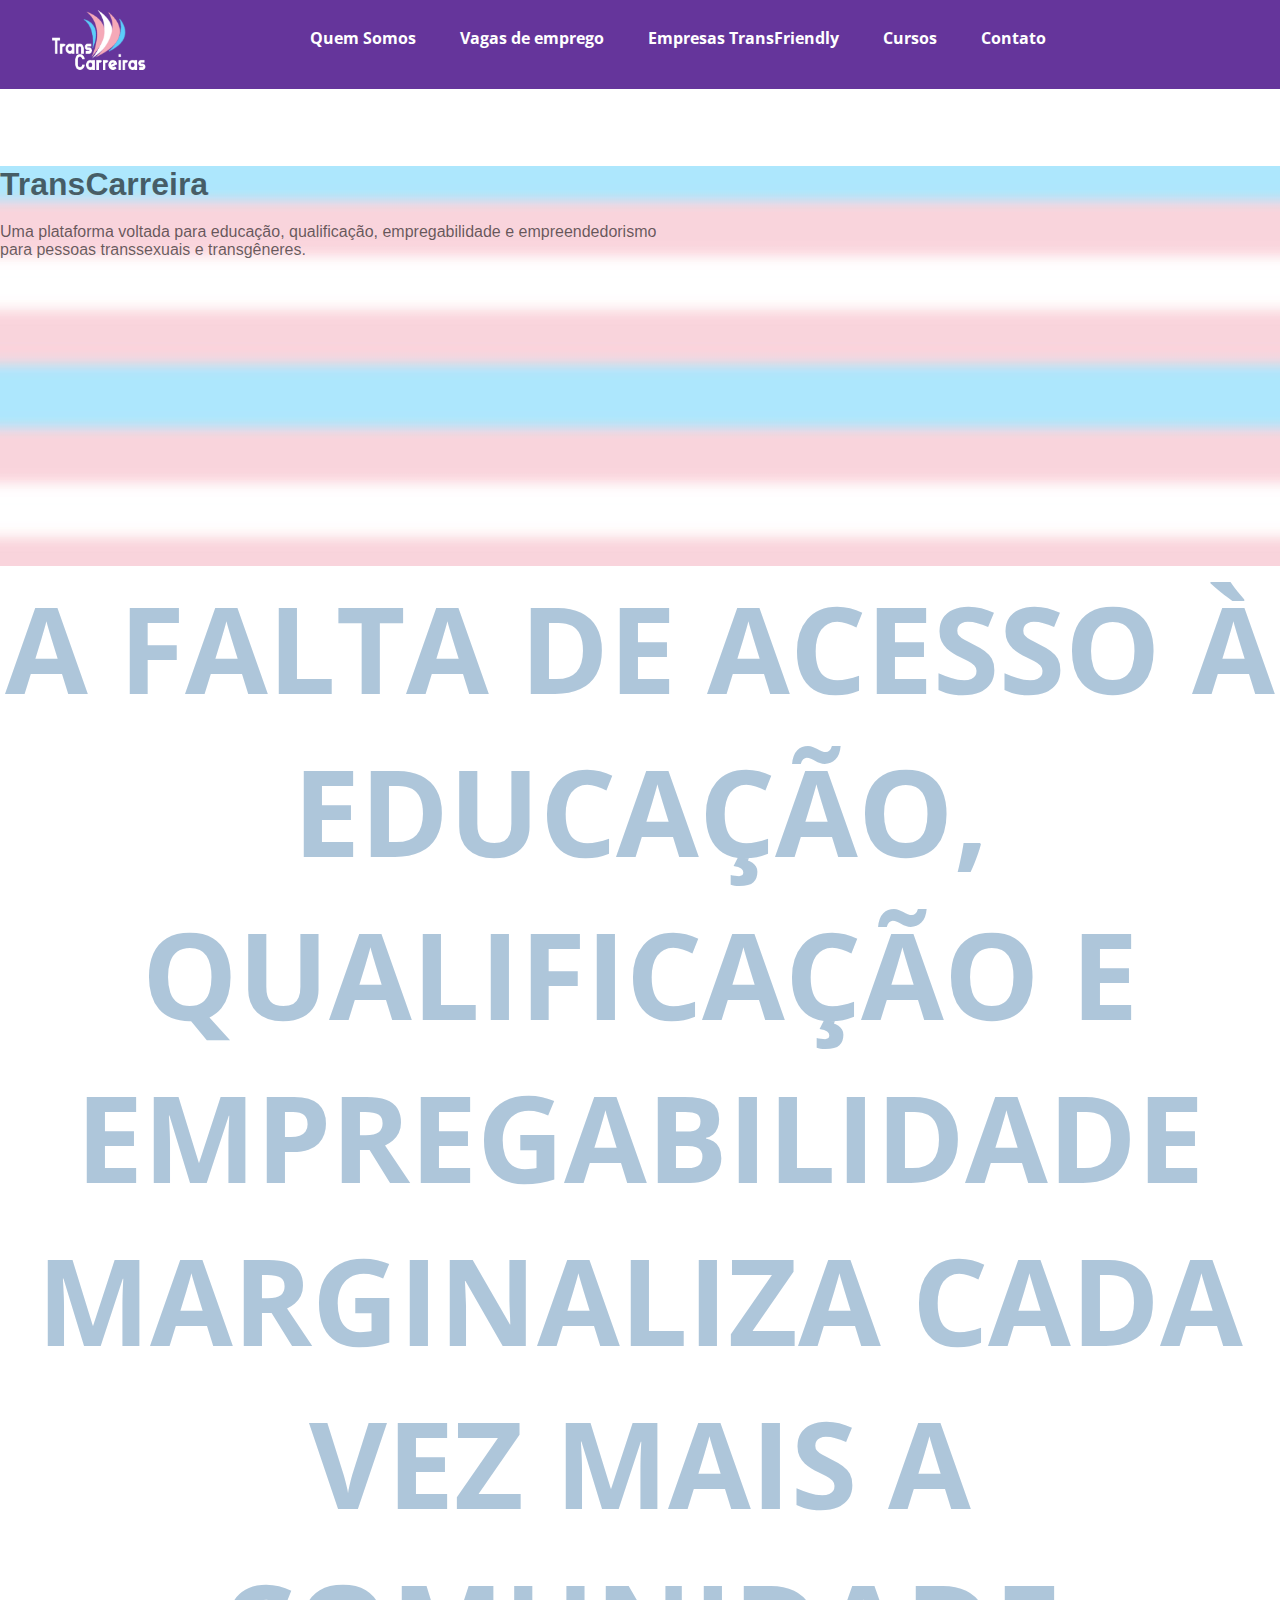
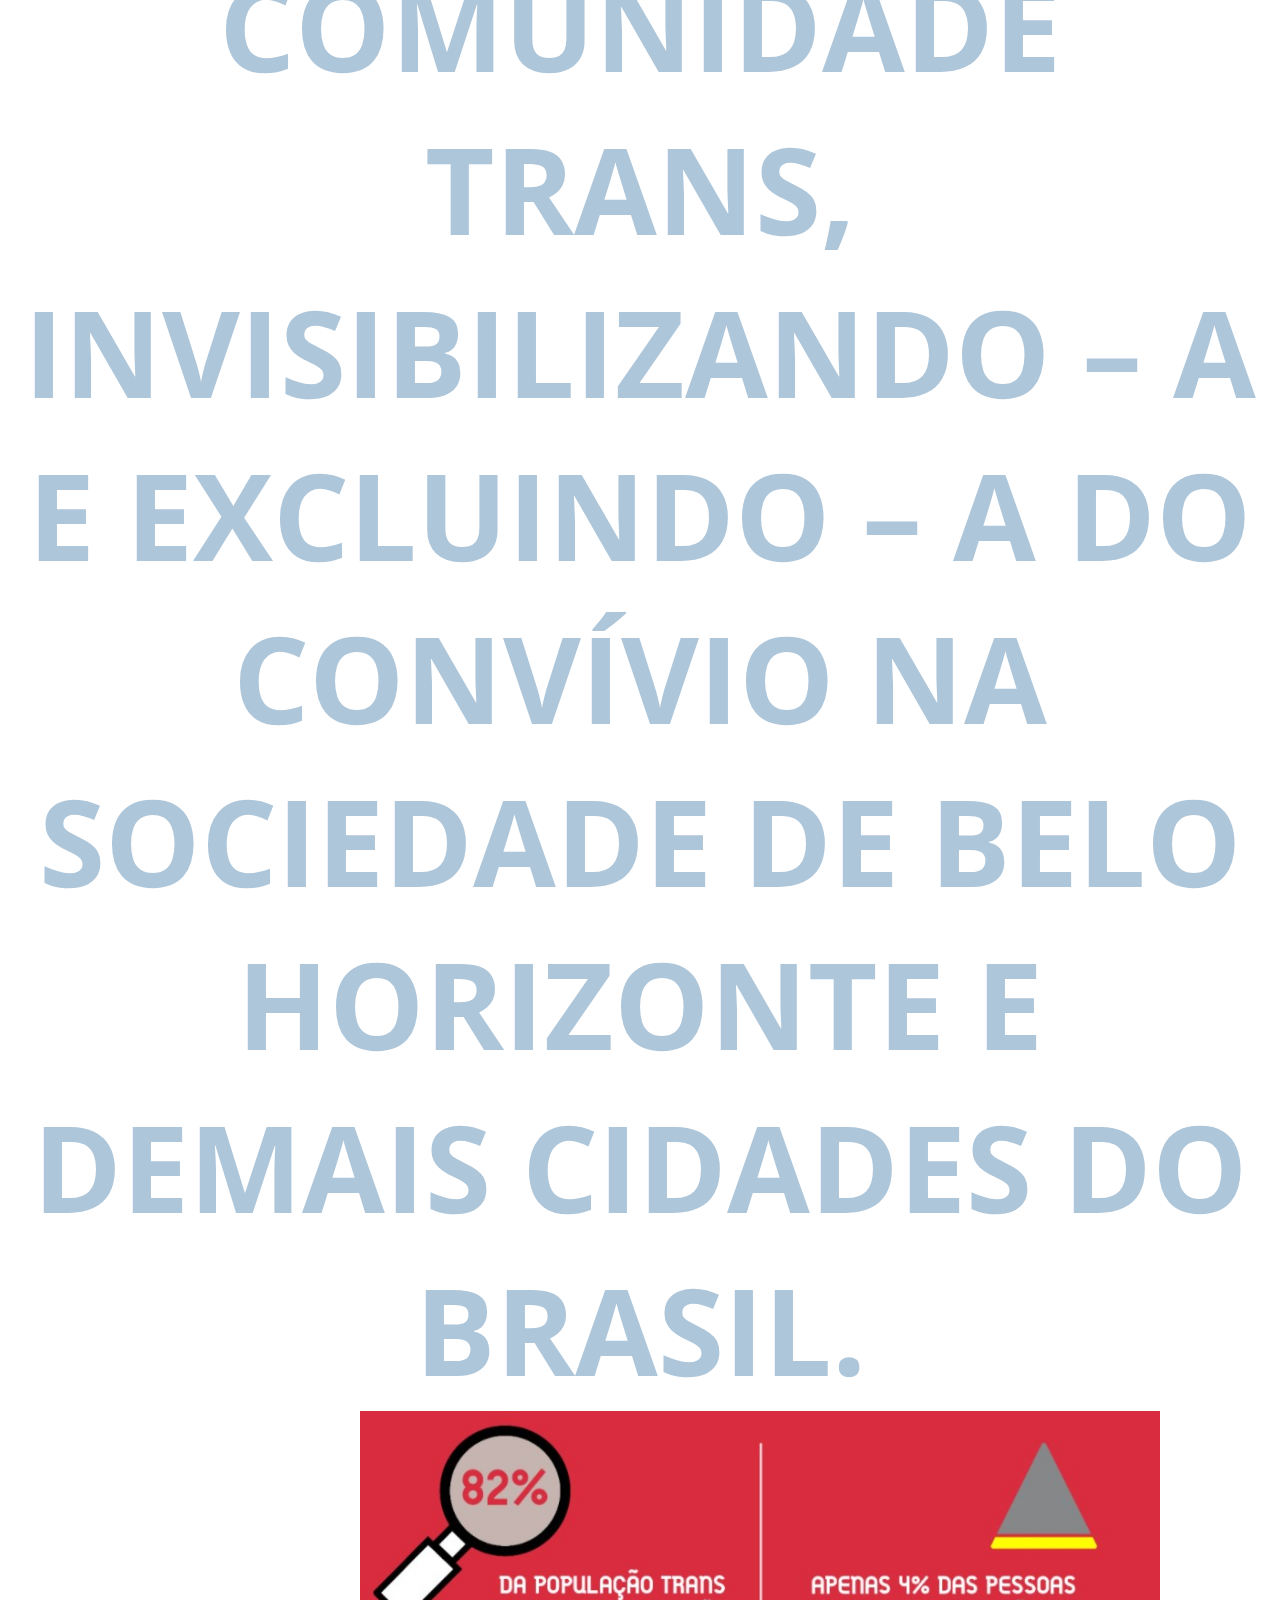
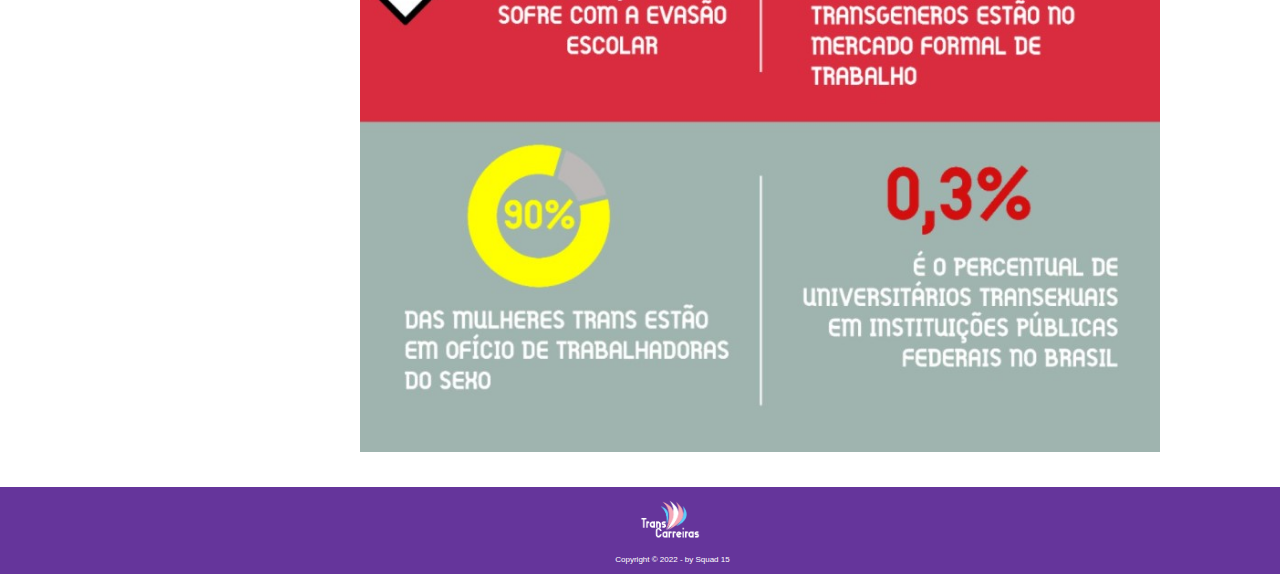
<file: HTML/Index.html>
<!DOCTYPE html>
<html lang="PT-BR">

<head>
    <meta charset="UTF-8">
    <Title>PaginaInicial</Title>
    <link rel="stylesheet" type="text/css" href="../CSS/EstilosCSS.css" />
    <link rel="stylesheet" href="https://stackpath.bootstrapcdn.com/bootstrap/4.1.3/css/bootstrap.min.css"
        integrity="sha384-MCw98/SFnGE8fJT3GXwEOngsV7Zt27NXFoaoApmYm81iuXoPkFOJwJ8ERdknLPMO" crossorigin="anonymous">
</head>

<body>

    <div>

        <header>
            <div class="topo">
                <nav class="cabecalho">
                    <div class="logo">
                        <a href="./Index.html"><img src="../Imagens/TransCarreira.png" alt="Logomarca"></a>
                    </div>
                    <div class="menu">
                        <ul>
                            <li><a href="./QuemSomos.html">Quem Somos</a></li>
                            <li><a href="./VagasEmprego.html">Vagas de emprego</a></li>
                            <li><a href="./EmpresasTransFriendly.html">Empresas TransFriendly</a></li>
                            <li><a href="./Cursos.html">Cursos</a></li>
                            <li><a href="./Contato.html">Contato</a></li>
                        </ul>
                    </div>
                </nav>
            </div>
        </header>

        <main>

            <section>

                <div class="jumbotron">

                    <div class="container">
                        <h1 class="display-4">TransCarreira</h1>
                        <p class="lead">Uma plataforma voltada para educação, qualificação, empregabilidade e
                            empreendedorismo <br>
                            para pessoas transsexuais e transgêneres.</p>
                    </div>
                </div>

            </section>

            <section>

                <div class="container">


                    <div class="vagas_titulo my-5">

                        <h2>
                            A falta de acesso à educação, qualificação e empregabilidade marginaliza cada vez mais a
                            comunidade
                            trans, invisibilizando – a e excluindo – a do convívio na sociedade de Belo Horizonte e
                            demais
                            cidades
                            do brasil.
                        </h2>
                    </div>

                </div>

                <!-- </section>

            <div class="container">

                <section class="dados">



                    <article>
                        <p class="paragrafoDados">82% da população trans sofre com a evasão escolar devido aos
                            preconceitos que sofrem</p>
                    </article>

                    <article>
                        <p class="paragrafoDados">Pessoas transsexuais são menos de 0,3% dos universitários em
                            intituições federais no Brasil</p>
                    </article>

            </div>

            </section>

            <div class="container">

                <section class="dados">

                    <article>
                        <p class="paragrafoDados">90% das mulheres trans estão em oficio de trabalhadoras do sexo</p>
                    </article>

                    <article>
                        <p class="paragrafoDados">Apenas 4% das pessoas transgenero estão no mercado formal de trabalho
                        </p>
                    </article>
            </div>


            </section> -->

                <div>
                    <img id="imgDados" src="../Imagens/imgDados.jpg">
                </div>

        </main>

        <footer>


            <div>
                <!--<img src="../Imagens/recode.jpeg" alt="Logo Recode">-->
                <img src="../Imagens/TransCarreira.png" alt="Logo TransCarreira">
                <div>
                    <p id="pFot">Copyright &copy; 2022 - by Squad 15</p>
                </div>
            </div>

        </footer>

    </div>

</Body>
</file>
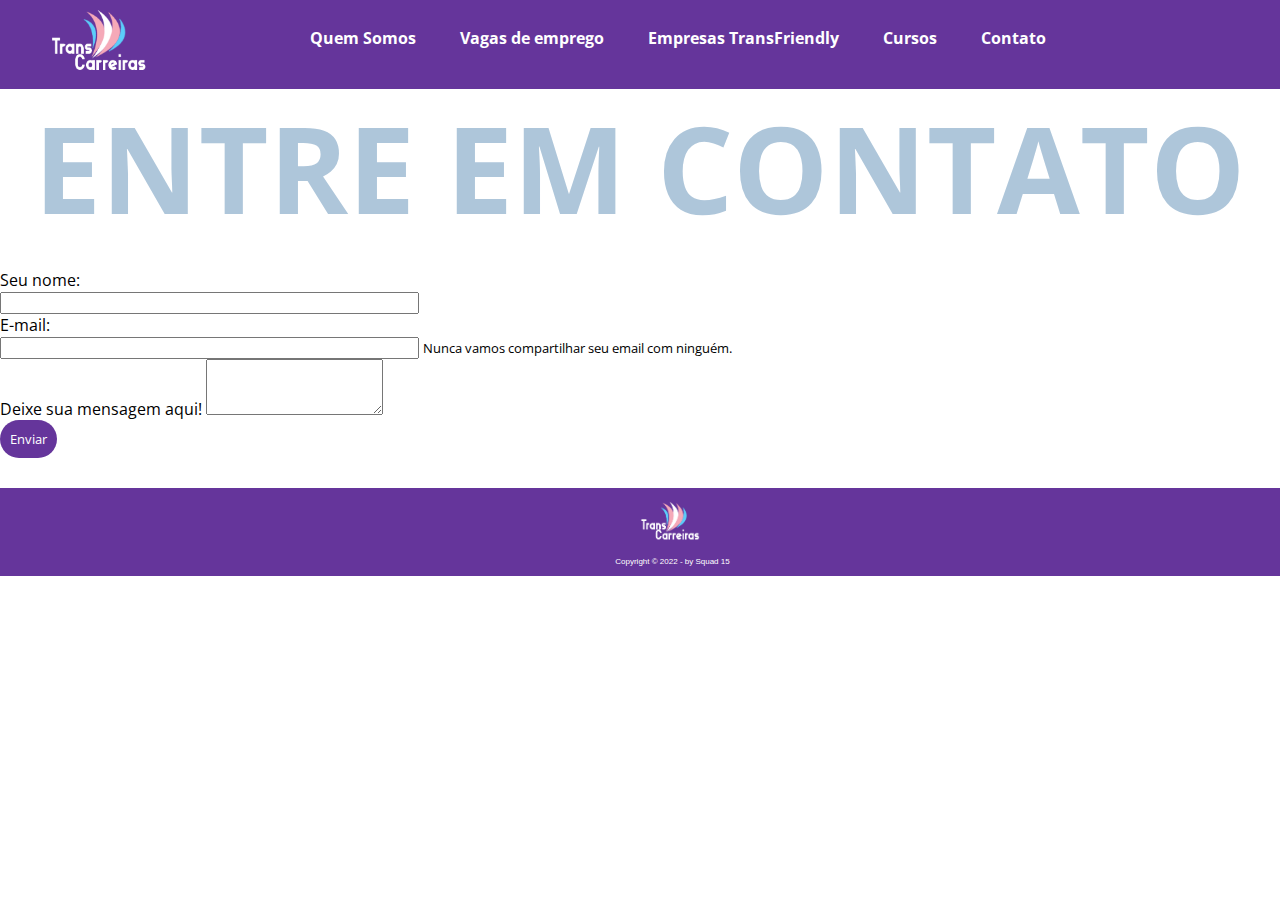
<file: HTML/Contato.html>
<!DOCTYPE html>
<html lang="PT-BR">

<head>
    <meta charset="UTF-8">
    <Title>Contato</Title>
    <link rel="stylesheet" type="text/css" href="../CSS/EstilosCSS.css" />
    <link rel="stylesheet" href="https://stackpath.bootstrapcdn.com/bootstrap/4.1.3/css/bootstrap.min.css"
        integrity="sha384-MCw98/SFnGE8fJT3GXwEOngsV7Zt27NXFoaoApmYm81iuXoPkFOJwJ8ERdknLPMO" crossorigin="anonymous">
</head>

<body>

    <div>

        <header>
            <div class="topo">
                <nav class="cabecalho">
                    <div class="logo">
                        <a href="./Index.html"><img src="../Imagens/TransCarreira.png" alt="Logomarca"></a>
                    </div>
                    <div class="menu">
                        <ul>
                            <li><a href="./QuemSomos.html">Quem Somos</a></li>
                            <li><a href="./VagasEmprego.html">Vagas de emprego</a></li>
                            <li><a href="./EmpresasTransFriendly.html">Empresas TransFriendly</a></li>
                            <li><a href="./Cursos.html">Cursos</a></li>
                            <li><a href="./Contato.html">Contato</a></li>
                        </ul>
                    </div>
                </nav>
            </div>
        </header>
    </div>

    <section>

        <section>
            <div class="vagas_titulo my-5">
                <h2>Entre em contato</h2>
            </div>
        </section>

        <form>
            <div class="container">
                <div class="form-group">
                    <label for="exampleInputEmail1">Seu nome:</label>
                    <br>
                    <input type="text" class="formControlNome" id="nome" aria-describedby="nomeHelp" size="50">
                </div>

                <div class="form-group">
                    <label for="exampleInputEmail1">E-mail:</label>
                    <br>
                    <input type="email" class="formControlEmail" id="email1" aria-describedby="emailHelp" size="50">
                    <small id="emailHelp" class="form-text text-muted">Nunca vamos compartilhar seu email com
                        ninguém.</small>
                </div>

                <div class="form-group">
                    <label for="FormControlTextarea1">Deixe sua mensagem aqui!</label>
                    <textarea class="form-control" id="FormControlTextarea1" rows="3"></textarea>
                </div>

                <button id="formBotao" type="submit" class="btn btn-primary">Enviar</button>
        </form>

        </div>

    </section>

    <footer>


        <div>
            <!--<img src="../Imagens/recode.jpeg" alt="Logo Recode">-->
            <img src="../Imagens/TransCarreira.png" alt="Logo TransCarreira">
            <div>
                <p id="pFot">Copyright &copy; 2022 - by Squad 15</p>
            </div>
        </div>

    </footer>

</body>
</file>
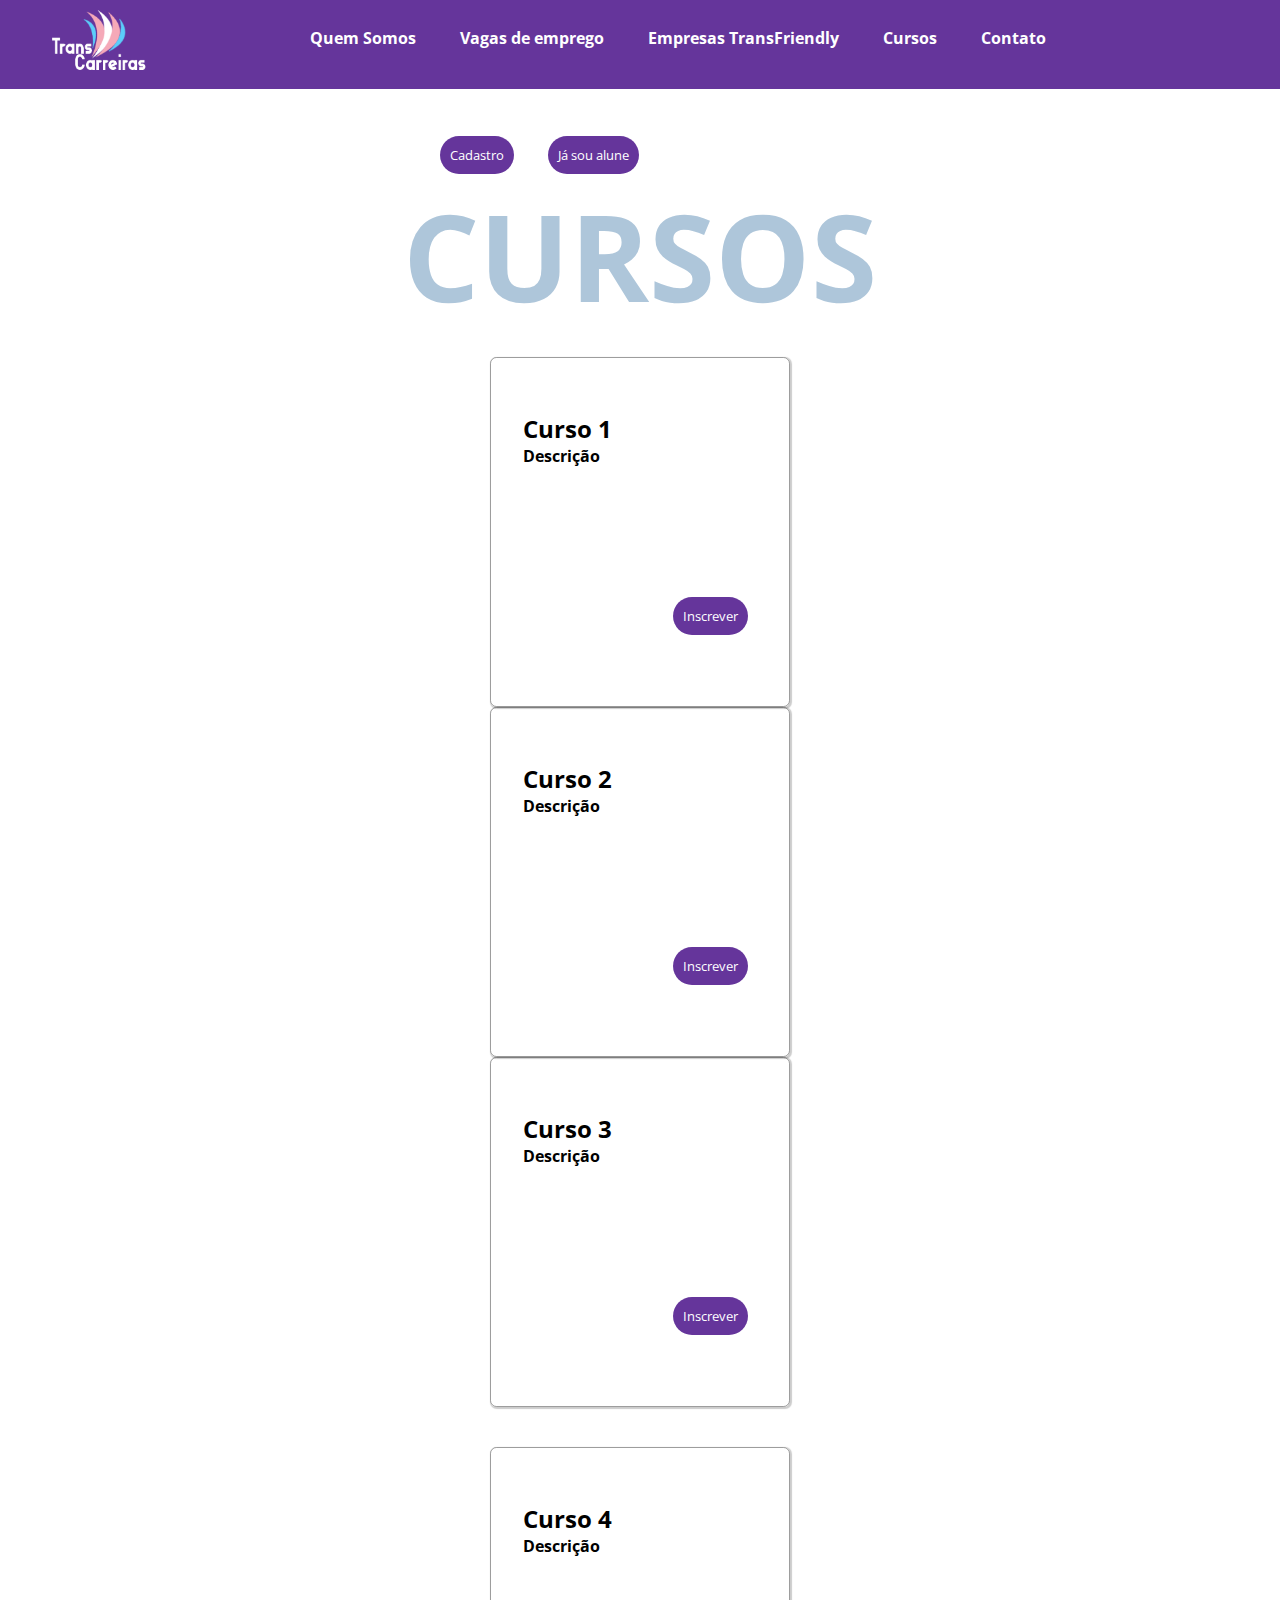
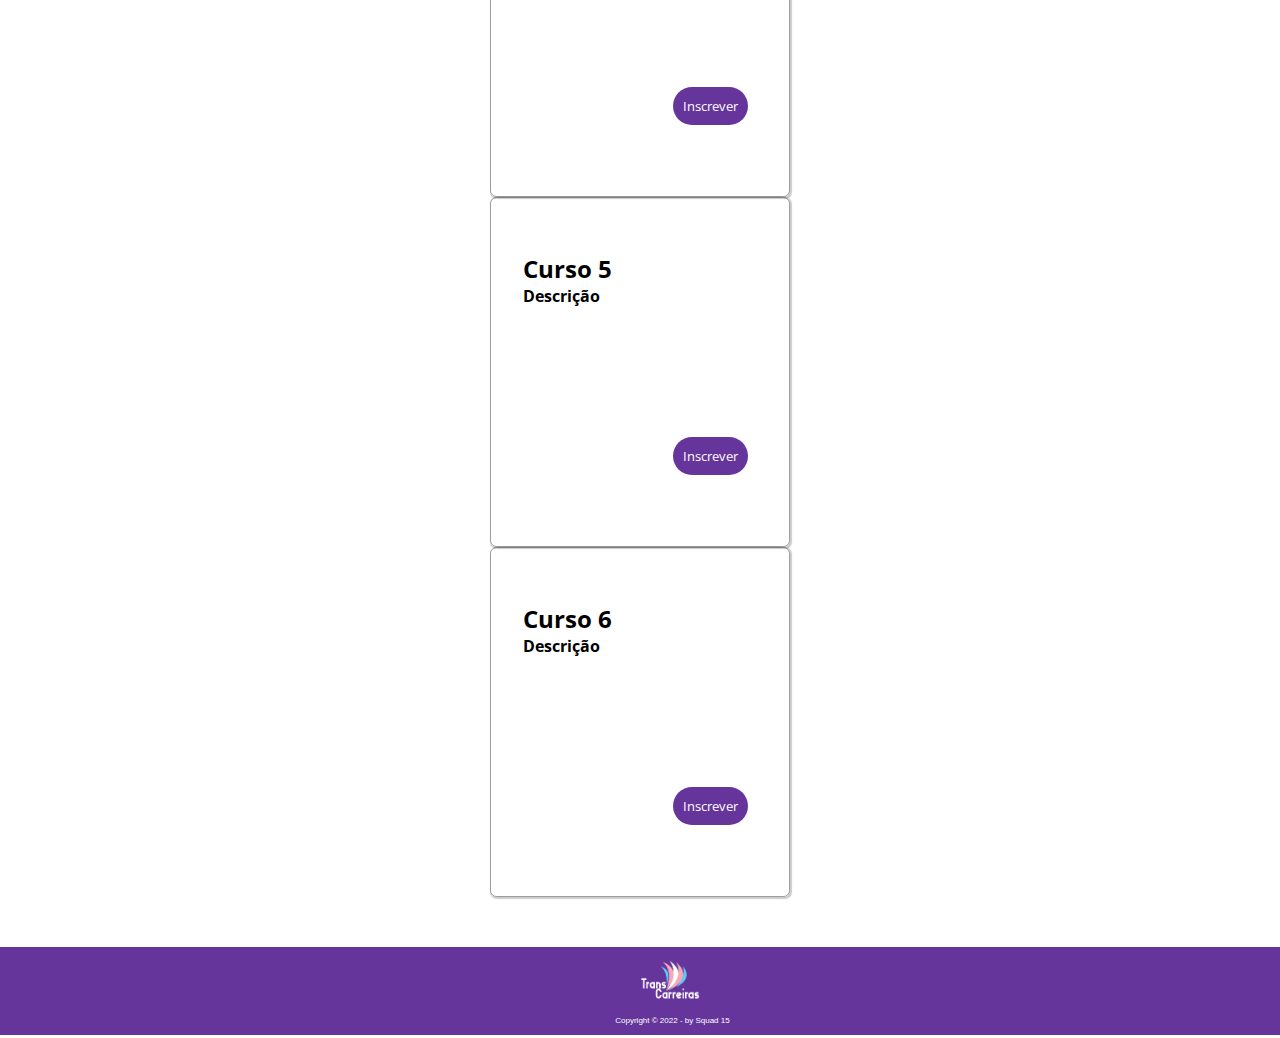
<file: HTML/Cursos.html>
<!DOCTYPE html>
<html lang="PT-BR">

<head>
    <meta charset="UTF-8">
    <Title>Cursos</Title>
    <link rel="stylesheet" type="text/css" href="../CSS/EstilosCSS.css" />
    <link rel="stylesheet" href="https://stackpath.bootstrapcdn.com/bootstrap/4.1.3/css/bootstrap.min.css"
        integrity="sha384-MCw98/SFnGE8fJT3GXwEOngsV7Zt27NXFoaoApmYm81iuXoPkFOJwJ8ERdknLPMO" crossorigin="anonymous">
</head>

<body>
    <div>
        <header>
            <div class="topo">
                <nav class="cabecalho">
                    <div class="logo">
                        <a href="./Index.html"><img src="../Imagens/TransCarreira.png" width="150px"
                                alt="Logomarca"></a>
                    </div>
                    <div class="menu">
                        <ul>
                            <li><a href="./QuemSomos.html">Quem Somos</a></li>
                            <li><a href="./VagasEmprego.html">Vagas de emprego</a></li>
                            <li><a href="./EmpresasTransFriendly.html">Empresas TransFriendly</a></li>
                            <li><a href="./Cursos.html">Cursos</a></li>
                            <li><a href="./Contato.html">Contato</a></li>
                        </ul>
                    </div>
                </nav>
            </div>
        </header>
        <main>
            <div class="container">
                <button id="formBotaoCurso1">Cadastro</button>
                <button id="formBotaoCurso">Já sou alune</button>
            </div>

            <!--<div class="btn-group btn-group-toggle" data-toggle="buttons">
                    <label class="btn btn-secondary active">
                      <input type="radio" name="options" id="option1" autocomplete="off" checked> Ativo
                    </label>
                    <label class="btn btn-secondary">
                      <input type="radio" name="options" id="option2" autocomplete="off"> Radio
                    </label>
            </div>-->
            <section>
                <div class="container">
                    <div class="vagas_titulo my-5">
                        <h2>Cursos</h2>
                    </div>
                    <div class="row justify-content-center my-5">
                        <div class="col-sm">
                            <div class="Card">
                                <div class="Card-info">
                                    <br>
                                    <h2>Curso 1</h2>
                                    <h4>Descrição</h4>
                                    <button>Inscrever</button>
                                </div>
                            </div>
                        </div>
                        <div class="col-sm">
                            <div class="Card">
                                <div class="Card-info">
                                    <br>
                                    <h2>Curso 2</h2>
                                    <h4>Descrição</h4>
                                    <button>Inscrever</button>
                                </div>
                            </div>
                        </div>
                        <div class="col-sm">
                            <div class="Card">
                                <div class="Card-info">
                                    <br>
                                    <h2>Curso 3</h2>
                                    <h4>Descrição</h4>
                                    <button>Inscrever</button>
                                </div>
                            </div>
                        </div>
                    </div>
                    <div class="row justify-content-center">
                        <div class="col-sm">
                            <div class="Card">
                                <div class="Card-info">
                                    <br>
                                    <h2>Curso 4</h2>
                                    <h4>Descrição</h4>
                                    <button>Inscrever</button>
                                </div>
                            </div>
                        </div>
                        <div class="col-sm">
                            <div class="Card">
                                <div class="Card-info">
                                    <br>
                                    <h2>Curso 5</h2>
                                    <h4>Descrição</h4>
                                    <button>Inscrever</button>
                                </div>
                            </div>
                        </div>
                        <div class="col-sm">
                            <div class="Card">
                                <div class="Card-info">
                                    <br>
                                    <h2>Curso 6</h2>
                                    <h4>Descrição</h4>
                                    <button>Inscrever</button>
                                </div>
                            </div>
                        </div>
                    </div>
                </div>
            </section>
    </div>
    <footer>


        <div>
            <!--<img src="../Imagens/recode.jpeg" alt="Logo Recode">-->
            <img src="../Imagens/TransCarreira.png" alt="Logo TransCarreira">
            <div>
                <p id="pFot">Copyright &copy; 2022 - by Squad 15</p>
            </div>
        </div>


        </div>

    </footer>

</body>

</html>
</file>
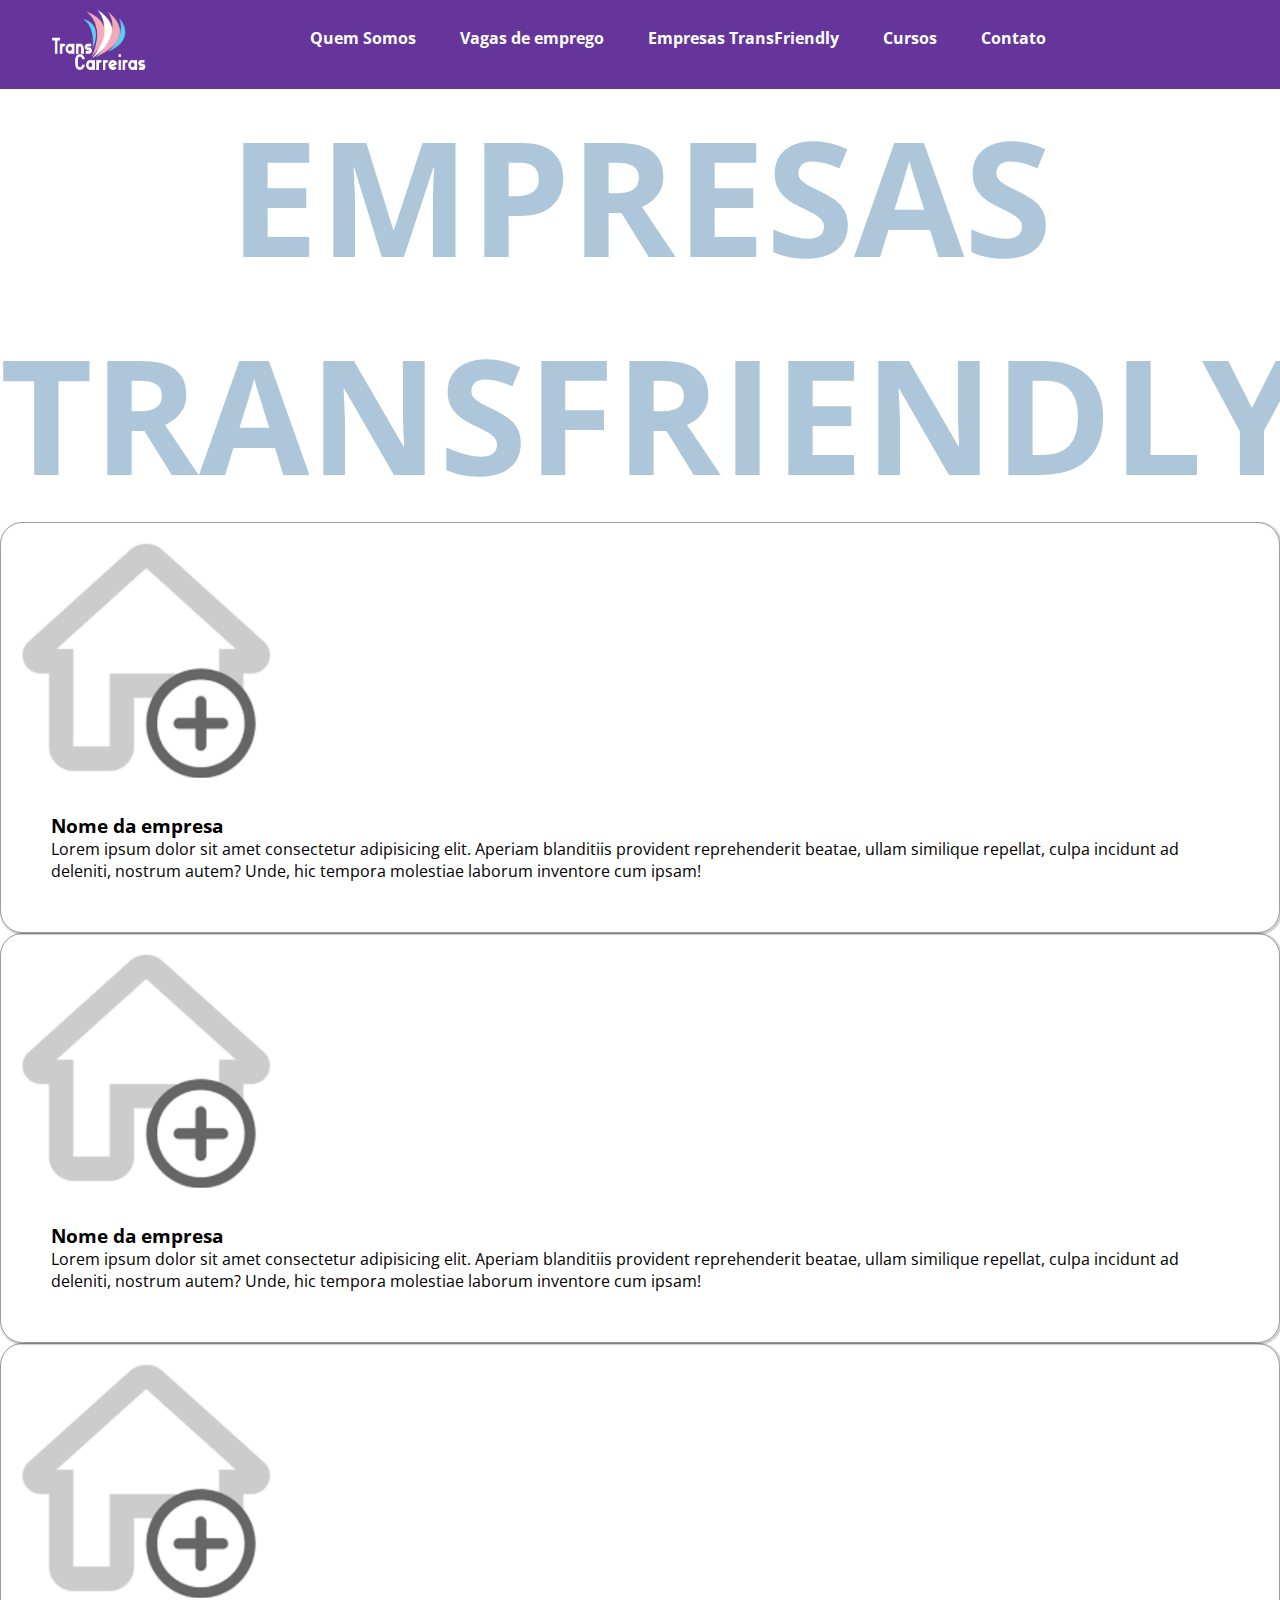
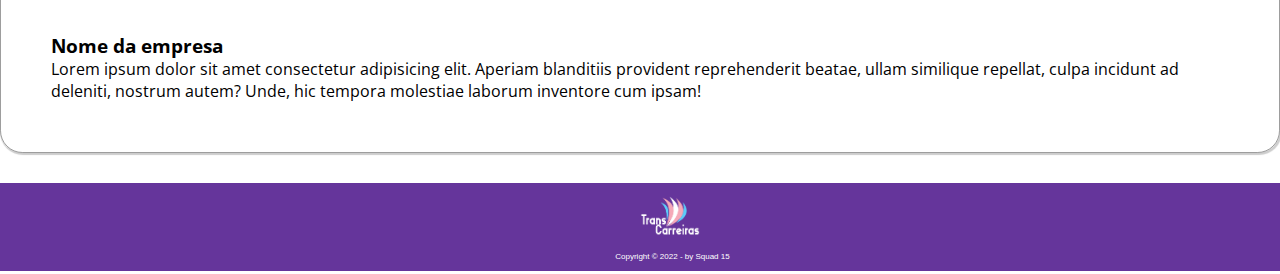
<file: HTML/EmpresasTransFriendly.html>
<!DOCTYPE html>
<html lang="PT-BR">

<head>
    <meta charset="UTF-8">
    <Title>EmpresasTransFriendly</Title>
    <link rel="stylesheet" type="text/css" href="../CSS/EstilosCSS.css" />
    <link rel="stylesheet" href="https://stackpath.bootstrapcdn.com/bootstrap/4.1.3/css/bootstrap.min.css"
        integrity="sha384-MCw98/SFnGE8fJT3GXwEOngsV7Zt27NXFoaoApmYm81iuXoPkFOJwJ8ERdknLPMO" crossorigin="anonymous">
</head>

<body>

    <div>
        <header>
            <div class="topo">
                <nav class="cabecalho">
                    <div class="logo">
                        <a href="./Index.html"><img src="../Imagens/TransCarreira.png" alt="Logomarca"></a>
                    </div>
                    <div class="menu">
                        <ul>
                            <li><a href="./QuemSomos.html">Quem Somos</a></li>
                            <li><a href="./VagasEmprego.html">Vagas de emprego</a></li>
                            <li><a href="./EmpresasTransFriendly.html">Empresas TransFriendly</a></li>
                            <li><a href="./Cursos.html">Cursos</a></li>
                            <li><a href="./Contato.html">Contato</a></li>
                        </ul>
                    </div>
                </nav>
            </div>
        </header>

        <main>
            <section>
                <div class="container">
                    <div class="vagas_titulo my-5 text-center">
                        <h1>Empresas TransFriendly</h1>
                    </div>
                    <div id="borda" class="row my-5">
                        <div class="col-sm-4">
                            <div class="card-img">
                                <img src="../Imagens/Pagina_inicial.jpg" width="250px" alt="img_emp">
                            </div>
                        </div>
                        <div class="col-sm text-center my-3">
                            <div class="card-info-texto">
                                <h3>Nome da empresa</h3>
                                <p>Lorem ipsum dolor sit amet consectetur adipisicing elit.
                                    Aperiam blanditiis provident reprehenderit beatae,
                                    ullam similique repellat, culpa incidunt ad deleniti,
                                    nostrum autem? Unde, hic tempora molestiae laborum inventore
                                    cum ipsam!</p>
                            </div>
                        </div>
                    </div>
                    <div id="borda" class="row my-5">
                        <div class="col-sm-4">
                            <div class="card-img">
                                <img src="../Imagens/Pagina_inicial.jpg" width="250px" alt="img_emp">
                            </div>
                        </div>
                        <div class="col-sm text-center my-3">
                            <div class="card-info-texto">
                                <h3>Nome da empresa</h3>
                                <p>Lorem ipsum dolor sit amet consectetur adipisicing elit.
                                    Aperiam blanditiis provident reprehenderit beatae,
                                    ullam similique repellat, culpa incidunt ad deleniti,
                                    nostrum autem? Unde, hic tempora molestiae laborum inventore
                                    cum ipsam!</p>
                            </div>
                        </div>
                    </div>
                    <div id="borda" class="row my-5">
                        <div class="col-sm-4">
                            <div class="card-img">
                                <img src="../Imagens/Pagina_inicial.jpg" width="250px" alt="img_emp">
                            </div>
                        </div>
                        <div class="col-sm text-center my-3">
                            <div class="card-info-texto">
                                <h3>Nome da empresa</h3>
                                <p>Lorem ipsum dolor sit amet consectetur adipisicing elit.
                                    Aperiam blanditiis provident reprehenderit beatae,
                                    ullam similique repellat, culpa incidunt ad deleniti,
                                    nostrum autem? Unde, hic tempora molestiae laborum inventore
                                    cum ipsam!</p>
                            </div>
                        </div>
                    </div>
                </div>
            </section>
        </main>

        <footer>


            <div>
                <!--<img src="../Imagens/recode.jpeg" alt="Logo Recode">-->
                <img src="../Imagens/TransCarreira.png" alt="Logo TransCarreira">
                <div>
                    <p id="pFot">Copyright &copy; 2022 - by Squad 15</p>
                </div>
            </div>

        </footer>

    </div>

</Body>
</file>
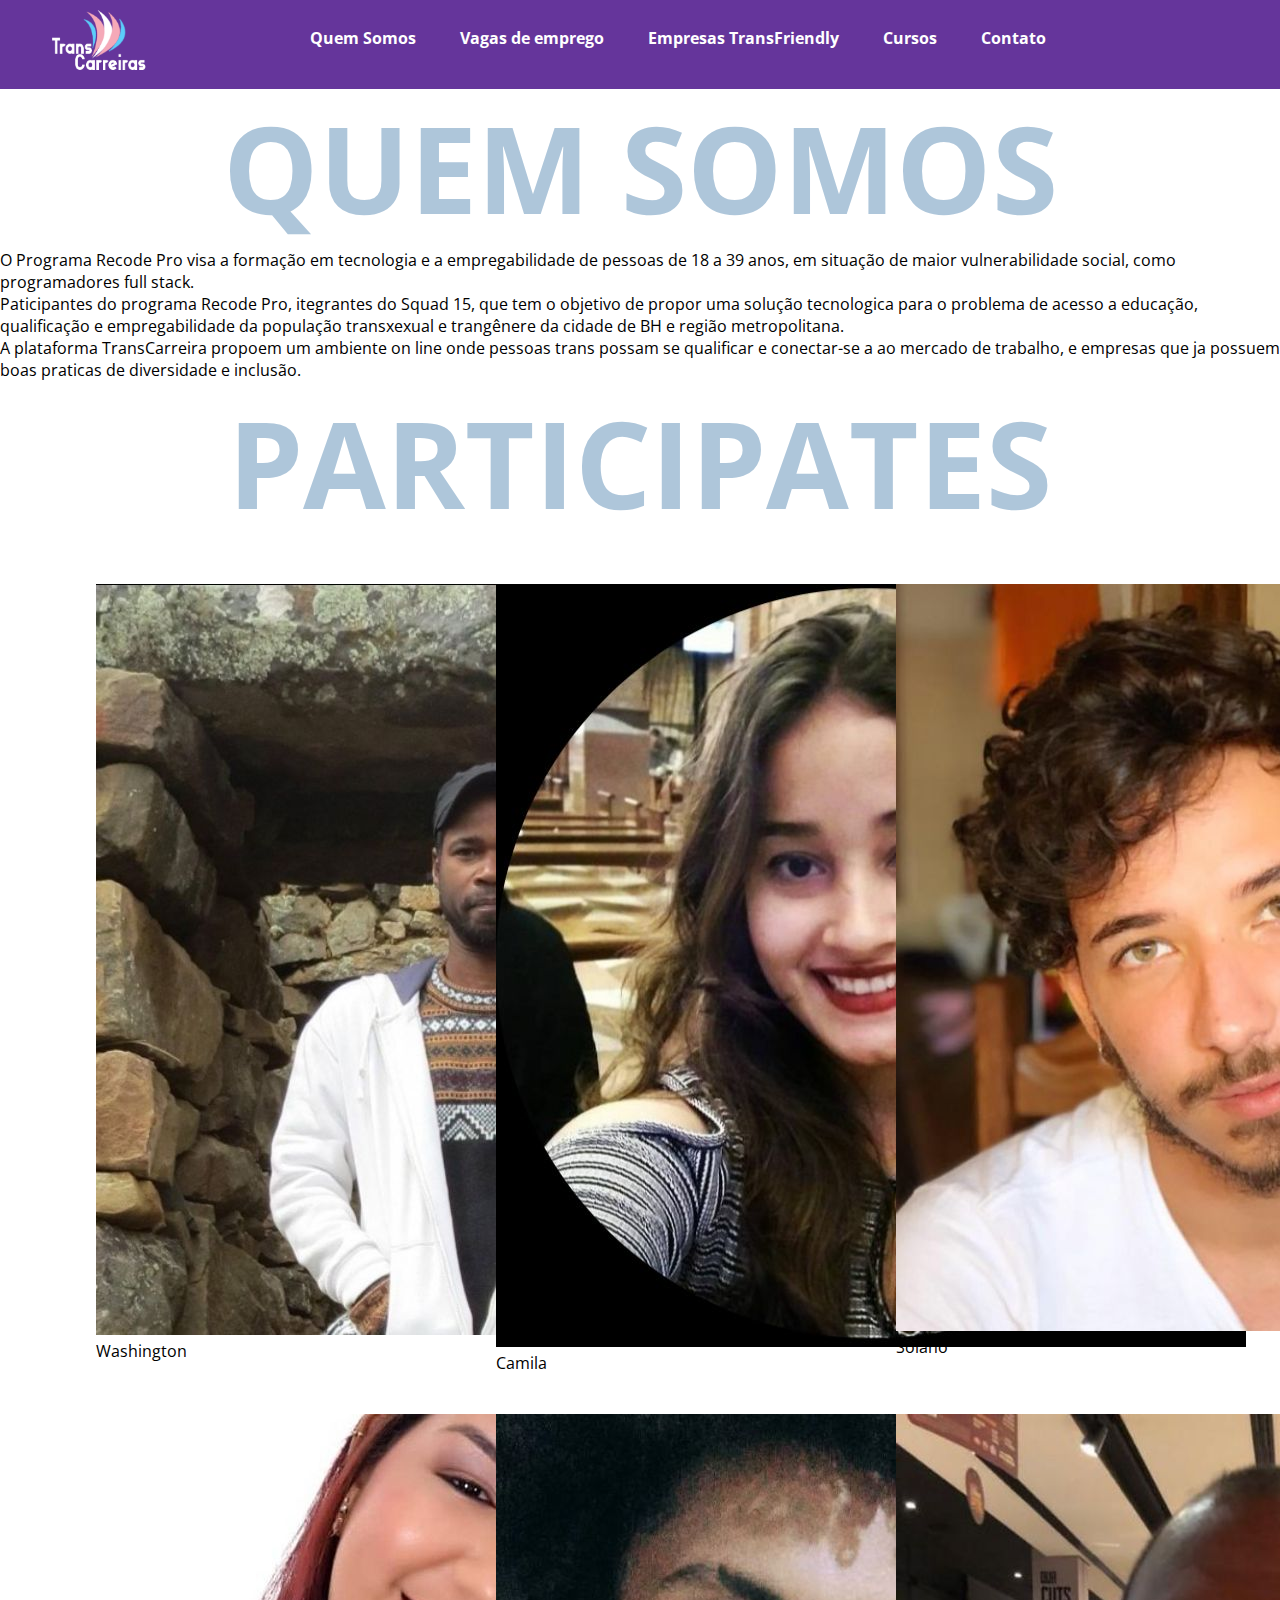
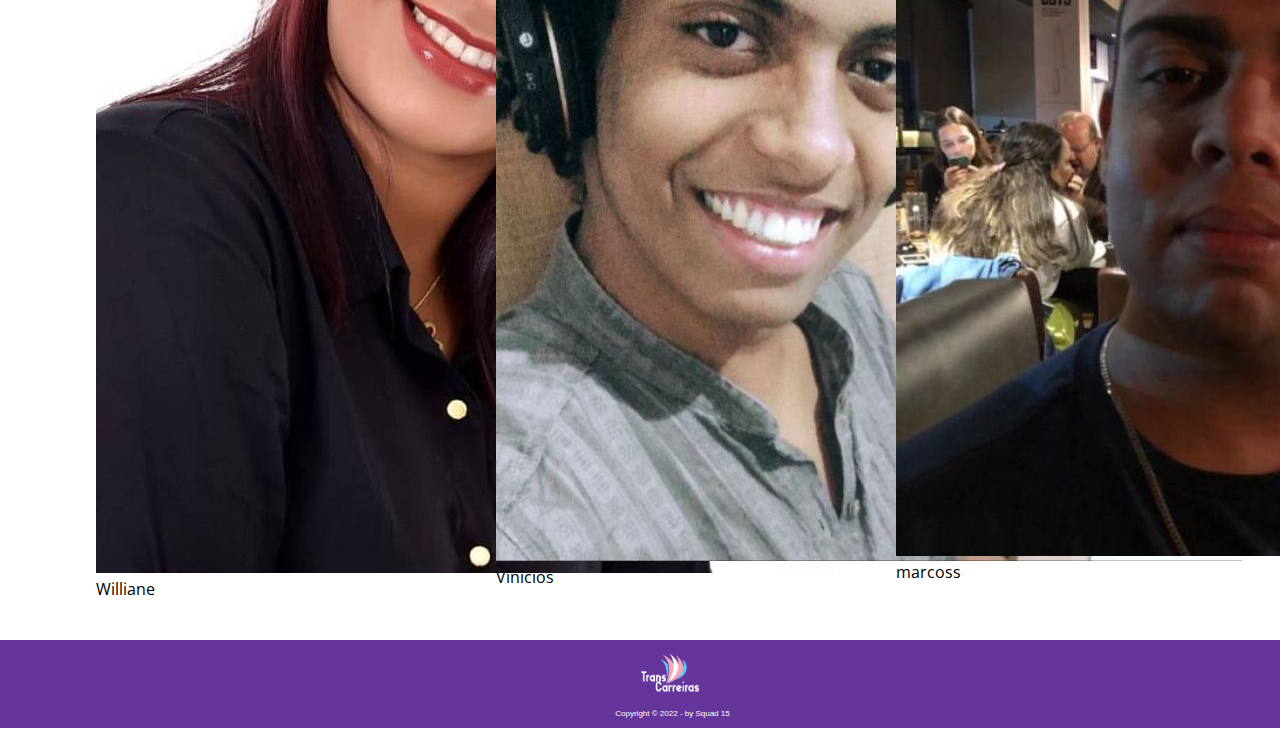
<file: HTML/QuemSomos.html>
<!DOCTYPE html>
<html lang="PT-BR">

<head>
    <meta charset="UTF-8">
    <Title>QuemSomos</Title>
    <link rel="stylesheet" type="text/css" href="../CSS/EstilosCSS.css" />
    <link rel="stylesheet" href="https://stackpath.bootstrapcdn.com/bootstrap/4.1.3/css/bootstrap.min.css"
        integrity="sha384-MCw98/SFnGE8fJT3GXwEOngsV7Zt27NXFoaoApmYm81iuXoPkFOJwJ8ERdknLPMO" crossorigin="anonymous">
</head>

<body>

    <div>

        <header>
            <div class="topo">
                <nav class="cabecalho">
                    <div class="logo">
                        <a href="./Index.html"><img src="../Imagens/TransCarreira.png"></a>
                    </div>
                    <div class="menu">
                        <ul>
                            <li><a href="./QuemSomos.html">Quem Somos</a></li>
                            <li><a href="./VagasEmprego.html">Vagas de emprego</a></li>
                            <li><a href="./EmpresasTransFriendly.html">Empresas TransFriendly</a></li>
                            <li><a href="./Cursos.html">Cursos</a></li>
                            <li><a href="./Contato.html">Contato</a></li>
                        </ul>
                    </div>
                </nav>
            </div>
        </header>



        <main>
            <div class="container">

                <section>

                    <div class="vagas_titulo my-5">
                        <h2>Quem somos</h2>
                    </div>

                    <p>O Programa Recode Pro visa a formação em tecnologia e a empregabilidade de pessoas de 18 a 39
                        anos,
                        em situação de maior vulnerabilidade social, como programadores full stack.</p>

                    <p>Paticipantes do programa Recode Pro, itegrantes do Squad 15, que tem o objetivo de propor uma
                        solução tecnologica
                        para o problema de acesso a educação, qualificação e empregabilidade da população transxexual e
                        trangênere da cidade de BH e região metropolitana.</p>

                    <p>A plataforma TransCarreira propoem um ambiente on line onde pessoas trans possam se qualificar e
                        conectar-se a ao mercado de trabalho, e empresas que ja possuem boas praticas de diversidade e
                        inclusão.</p>


                    <div class="vagas_titulo my-5">
                        <h2>Participates<h2>
                    </div>

                    <section>

                        <div class="membros">

                            <div class="card" style="width: 18rem;">
                                <img class="card-img-top" src="../Imagens/Wash.jpeg" alt="Foto Integrande Washington">
                                <div class="card-body">
                                    <p class="card-text">Washington</p>
                                </div>
                            </div>

                            <div class="card" style="width: 18rem;">
                                <img class="card-img-top" src="../Imagens/Camila.jpeg" alt="Foto Integrande Camila">
                                <div class="card-body">
                                    <p class="card-text">Camila</p>
                                </div>
                            </div>

                            <div class="card" style="width: 18rem;">
                                <img class="card-img-top" src="../Imagens/Solano.jpeg" alt="Foto Integrande Solano">
                                <div class="card-body">
                                    <p class="card-text">Solano</p>
                                </div>
                            </div>

                        </div>

                        <div class="membros">

                            <div class="card" style="width: 18rem;">
                                <img class="card-img-top" src="../Imagens/Willy.jpeg" alt="Foto Integrande Willi">
                                <div class="card-body">
                                    <p class="card-text">Williane</p>
                                </div>
                            </div>

                            <div class="card" style="width: 18rem;">
                                <img class="card-img-top" src="../Imagens/Vini.jpeg" alt="Foto Integrande Vinicios">
                                <div class="card-body">
                                    <p class="card-text">Vinicios</p>
                                </div>
                            </div>

                            <div class="card" style="width: 18rem;">
                                <img class="card-img-top" src="../Imagens/Marcos.jpeg" alt="Foto Integrande marcoss">
                                <div class="card-body">marcoss</p>
                                </div>
                            </div>

                        </div>

                    </section>

            </div>

        </main>

        <footer>


            <div>
                <!--<img src="../Imagens/recode.jpeg" alt="Logo Recode">-->
                <img src="../Imagens/TransCarreira.png" alt="Logo TransCarreira">
                <div>
                    <p id="pFot">Copyright &copy; 2022 - by Squad 15</p>
                </div>
            </div>

        </footer>

    </div>

</Body>
</file>
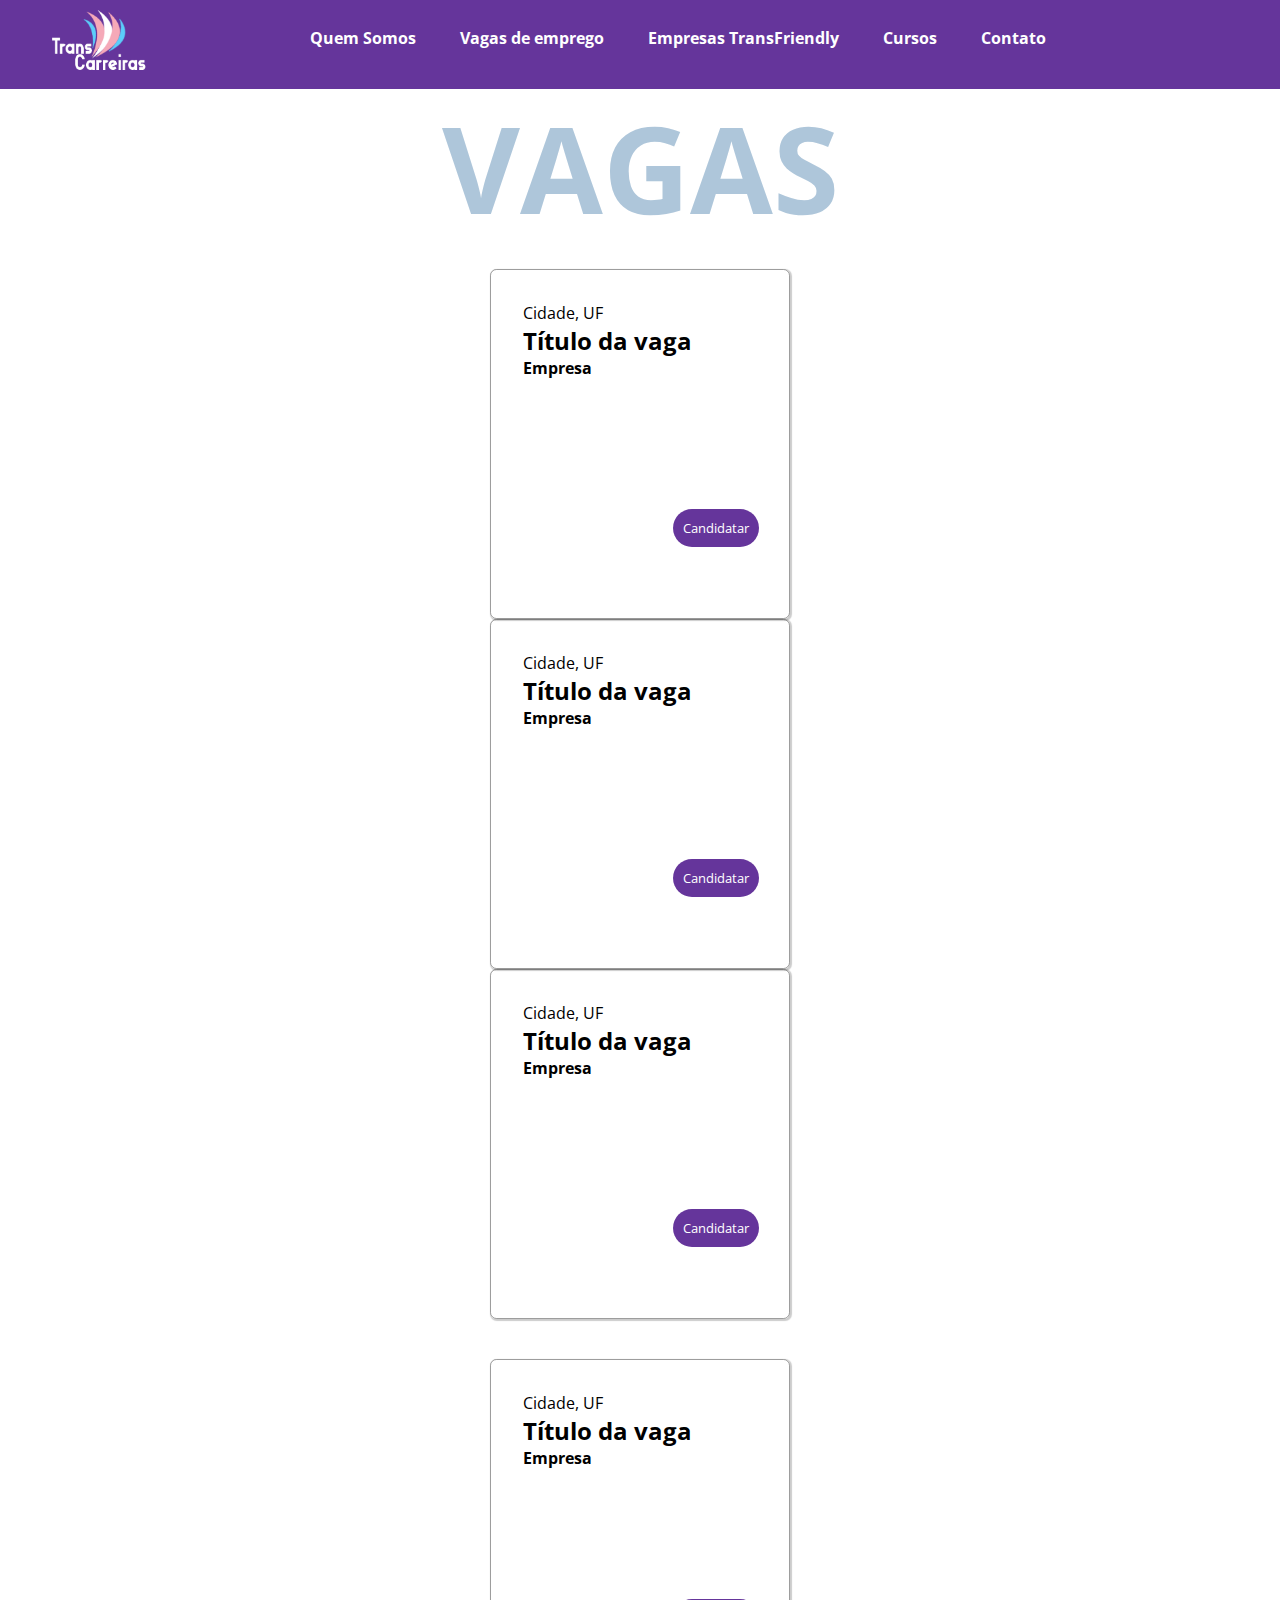
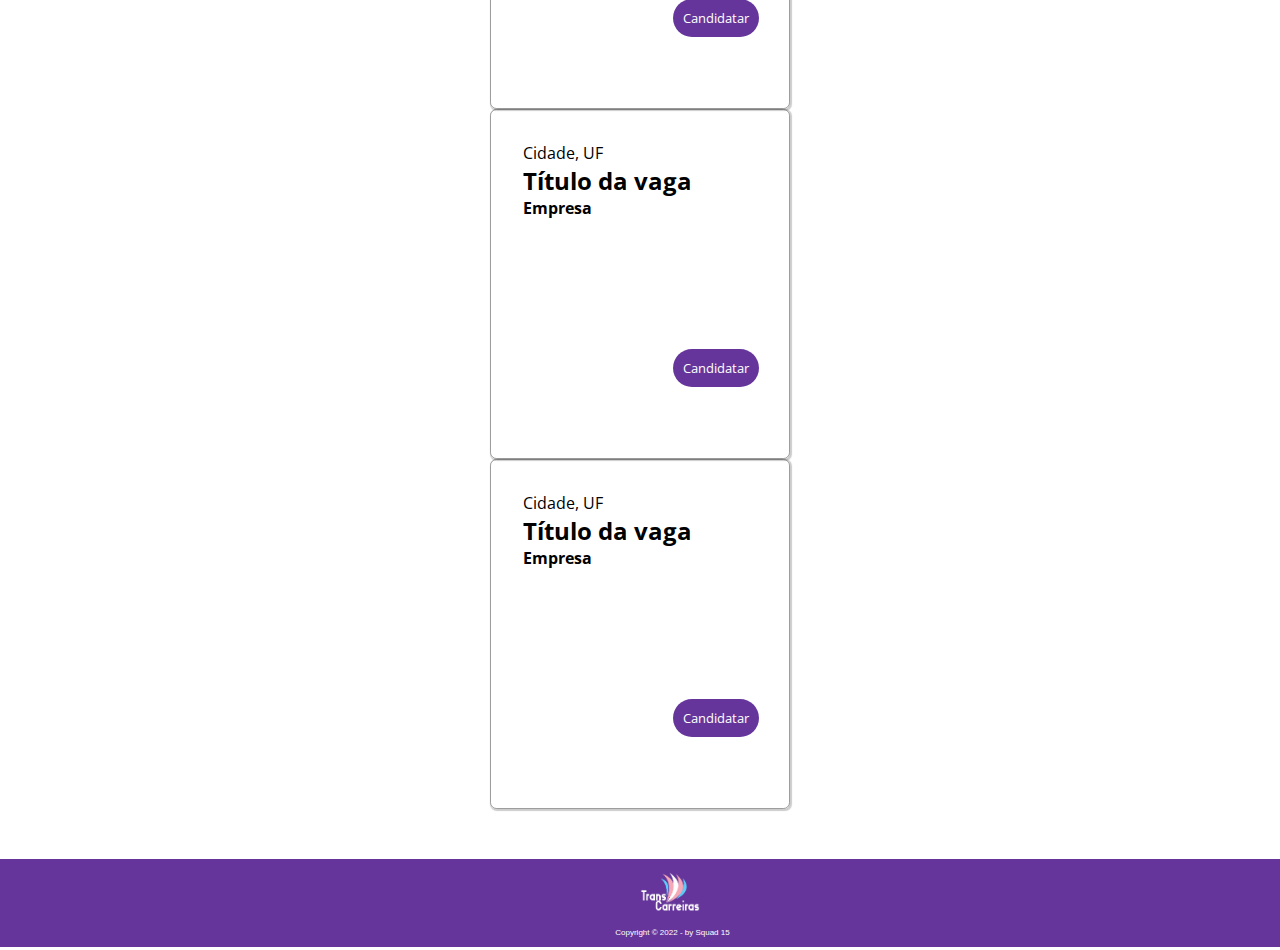
<file: HTML/VagasEmprego.html>
<!DOCTYPE html>
<html lang="PT-BR">

<head>
    <meta charset="UTF-8">
    <Title>VagasEmprego</Title>
    <link rel="stylesheet" type="text/css" href="../CSS/EstilosCSS.css" />
    <link rel="stylesheet" href="https://stackpath.bootstrapcdn.com/bootstrap/4.1.3/css/bootstrap.min.css"
        integrity="sha384-MCw98/SFnGE8fJT3GXwEOngsV7Zt27NXFoaoApmYm81iuXoPkFOJwJ8ERdknLPMO" crossorigin="anonymous">
</head>

<body>
    <div>
        <header>
            <div class="topo">
                <nav class="cabecalho">
                    <div class="logo">
                        <a href="./Index.html"><img src="../Imagens/TransCarreira.png" alt="Logomarca"></a>
                    </div>
                    <div class="menu">
                        <ul>
                            <li><a href="./QuemSomos.html">Quem Somos</a></li>
                            <li><a href="./VagasEmprego.html">Vagas de emprego</a></li>
                            <li><a href="./EmpresasTransFriendly.html">Empresas TransFriendly</a></li>
                            <li><a href="./Cursos.html">Cursos</a></li>
                            <li><a href="./Contato.html">Contato</a></li>
                        </ul>
                    </div>
                </nav>
            </div>
        </header>
        <main>
            <section>
                <div class="container">
                    <div class="vagas_titulo my-5">
                        <h2>Vagas</h2>
                    </div>
                    <div class="row justify-content-center my-5">
                        <div class="col-sm">
                            <div class="Card">
                                <div class="Card-info">
                                    <p>Cidade, UF</p>
                                    <h2>Título da vaga</h2>
                                    <h4>Empresa</h4>
                                    <button>Candidatar</button>
                                </div>
                            </div>
                        </div>
                        <div class="col-sm">
                            <div class="Card">
                                <div class="Card-info">
                                    <p>Cidade, UF</p>
                                    <h2>Título da vaga</h2>
                                    <h4>Empresa</h4>
                                    <button>Candidatar</button>
                                </div>
                            </div>
                        </div>
                        <div class="col-sm">
                            <div class="Card">
                                <div class="Card-info">
                                    <p>Cidade, UF</p>
                                    <h2>Título da vaga</h2>
                                    <h4>Empresa</h4>
                                    <button>Candidatar</button>
                                </div>
                            </div>
                        </div>
                    </div>
                    <div class="row justify-content-center">
                        <div class="col-sm">
                            <div class="Card">
                                <div class="Card-info">
                                    <p>Cidade, UF</p>
                                    <h2>Título da vaga</h2>
                                    <h4>Empresa</h4>
                                    <button>Candidatar</button>
                                </div>
                            </div>
                        </div>
                        <div class="col-sm">
                            <div class="Card">
                                <div class="Card-info">
                                    <p>Cidade, UF</p>
                                    <h2>Título da vaga</h2>
                                    <h4>Empresa</h4>
                                    <button>Candidatar</button>
                                </div>
                            </div>
                        </div>
                        <div class="col-sm">
                            <div class="Card">
                                <div class="Card-info">
                                    <p>Cidade, UF</p>
                                    <h2>Título da vaga</h2>
                                    <h4>Empresa</h4>
                                    <button>Candidatar</button>
                                </div>
                            </div>
                        </div>
                    </div>
                </div>
            </section>
    </div>
    <footer>


        <div>
            <!--<img src="../Imagens/recode.jpeg" alt="Logo Recode">-->
            <img src="../Imagens/TransCarreira.png" alt="Logo TransCarreira">
            <div>
                <p id="pFot">Copyright &copy; 2022 - by Squad 15</p>
            </div>
        </div>

    </footer>

</body>

</html>
</file>
<file: CSS/EstilosCSS.css>
@charset "UTF-8";
@import url('https://fonts.googleapis.com/css2?family=Baloo+Da+2:wght@500;600;800&family=Josefin+Slab:ital,wght@0,200;0,300;0,400;0,500;1,300;1,400&family=Mulish:ital,wght@0,300;0,600;1,200;1,300;1,400;1,500&family=Open+Sans&display=swap');
* {
    margin: 0 auto;
    padding: 0;
    box-sizing: border-box;
    font-family: 'Open Sans', sans-serif;
}

.topo {
    position: relative;
    width: 100%;
    margin: 0 auto;
    background-color: rgba(101, 53, 155, 1);
}



.cabecalho {
    width: 1200px;
    margin: -3px auto;
    position: relative;

}

.logo {
    position: relative;
    width: 20%;
    display: inline-block;
    padding: 10px;
}

.logo img {
    width: 97px;
}

.menu{
    width: 80%;
    padding: 10px;
    float: right;   
    display: inline-block;  
}

.menu ul li {
    text-decoration: none;   
    list-style: none;
    display: inline;
    font-weight: bold;
    
}

.menu ul li a {
    text-decoration: none; 
    color: #fff;
    padding: 20px;
    display: inline-block;
    
}

.menu li a:hover {
    color:rgba(250, 212, 220, 1);    
}

footer
{
    background-color: rgba(101, 53, 155, 1);
    height: 70px;
    margin-top: 30px;
}

footer p
{
    background-color: rgba(101, 53, 155, 1);
    color: white;
    margin: none;
    padding: none;
    text-align: center;

}

footer div{
    display: inline;
}

p#pFot{
    text-align: center;
    padding-bottom: 10px;
    font-size: 8px;
    font-family: Arial, Helvetica, sans-serif;
    padding-top: 10px;
    padding-left: 65px;
}

footer img{
    width: 80px;
    padding: none;
    margin-left: 50%;
    margin-right: 50%;
    margin-bottom: 0px;
    margin-top: 12px;
    padding-right: 20px;
}

/*formatação pagina Index */

.jumbotron
{
    background-image: url("../Imagens/BandTrans.jpg");
    height: 400px;
    width: 100%;
}

.jumbotron h1
{
    margin-top: 80px;
    font-family: Arial, Helvetica, sans-serif;
    color: rgba(0, 0, 0, 0.6);
}

.jumbotron p
{
    font-family: Arial, Helvetica, sans-serif;
    margin-top: 20px;
    color: rgba(0, 0, 0, 0.6);
}

img#imgDados{
    margin-left: 360px;
    width: 800px;
}


main section.dados 
{
    
    overflow: auto;
    display: flex;    
    margin: 40px;

}

main article
{
    margin: 40px 40px 40px 40px;
    width: 400px;
    height: 500x;
    text-align: center;

}

main p.paragrafoDados
{
    font-size: 12pt;
    padding: 5px;
    text-align: center;
    font-family: Arial, Helvetica, sans-serif;
    width: 400px;
    height: 500x;
    border-radius: 1.2rem;
    border: 1px solid rgba(73, 123, 165, 0.4);
    background-color: none;
}

/*formatação pagina Vagas */

.vagas_titulo {
    text-align: center;
    text-decoration: solid;
    text-transform: uppercase;
    color: #788bdd;
    font-size: 60px;
    font-weight: bolder;
   
}

.vagas
{
    border: none;
}

.Card {
    width: 300px;
    height: 350px;
    border: 1px solid rgba(73, 123, 165, 0.4);
    border-radius: 1.2rem;
}


.Card-info {
    padding: 2rem;
}

.card-info-texto {
    padding: 30px;
}

.Card-info button {
    position: relative;
    left: 150px;
    bottom: -130px;
    border-radius: 1.2rem;
    background-color: rgba(101, 53, 155, 1);
    border: none;
    padding: 10px;
    color: white;
}


.vagas_titulo {
    font-size: 80px;
    text-decoration: solid;
    text-transform: uppercase;
    color: rgba(52, 113, 163, 0.4);
}

.Card {
    width: 300px;
    height: 350px;
    border: 1px solid rgba(10, 10, 10, 0.4);
    border-radius: .4rem;
    box-shadow: 1px 1px 1px .5px rgba(0, 0, 0, 0.2);
}

#borda {
    border: 1px solid rgba(10, 10, 10, 0.4);
    box-shadow: 1px 1px 1px .5px rgba(0, 0, 0, 0.2);
    border-radius: 1.4rem;
    padding: 20px;

} 

.row {
    border-radius: 1.4rem;
    padding: 20px;
} 

/* Fomatação da Pagina Cursos */

#formBotaoCurso1 {
    border-radius: 1.2rem;
    background-color: rgba(101, 53, 155, 1);
    border: none;
    color: white;
    padding: 10px;
    margin-top: 50px;
    display: inline;
    flex-direction: row;
    margin-left: 440px;
}

#formBotaoCurso {
    border-radius: 1.2rem;
    background-color: rgba(101, 53, 155, 1);
    border: none;
    color: white;
    padding: 10px;
    margin-top: 50px;
    display: inline;
    flex-direction: row;
    margin-left: 30px;
}



/* Fomatação da Pagina Contato */

form {
margin-top: 20px;
}

#formBotao {
    border-radius: 1.2rem;
    background-color: rgba(101, 53, 155, 1);
    border: none;
    color: white;
    padding: 10px;
}

/* Fomatação da Pagina Quem Somos */

.membros {
display: flex;
margin: 40px;
border: none;
}
</file>
